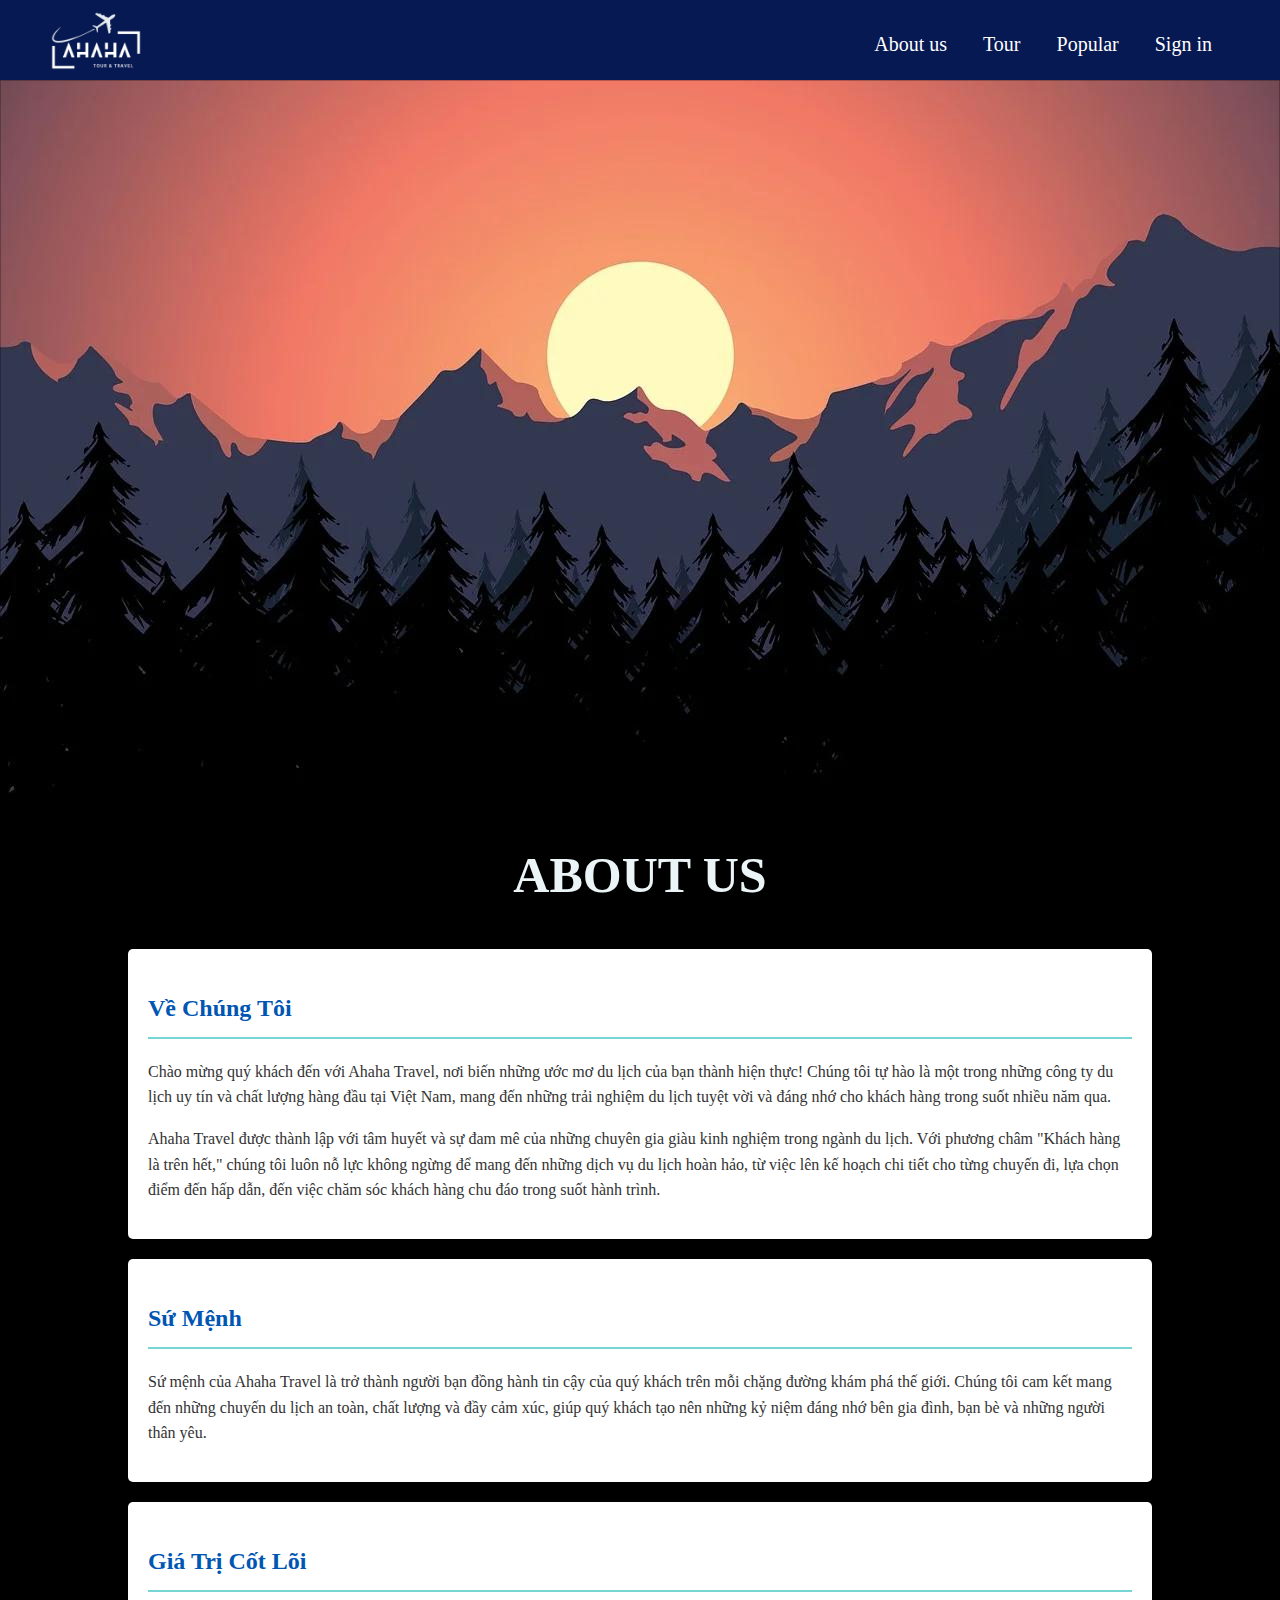
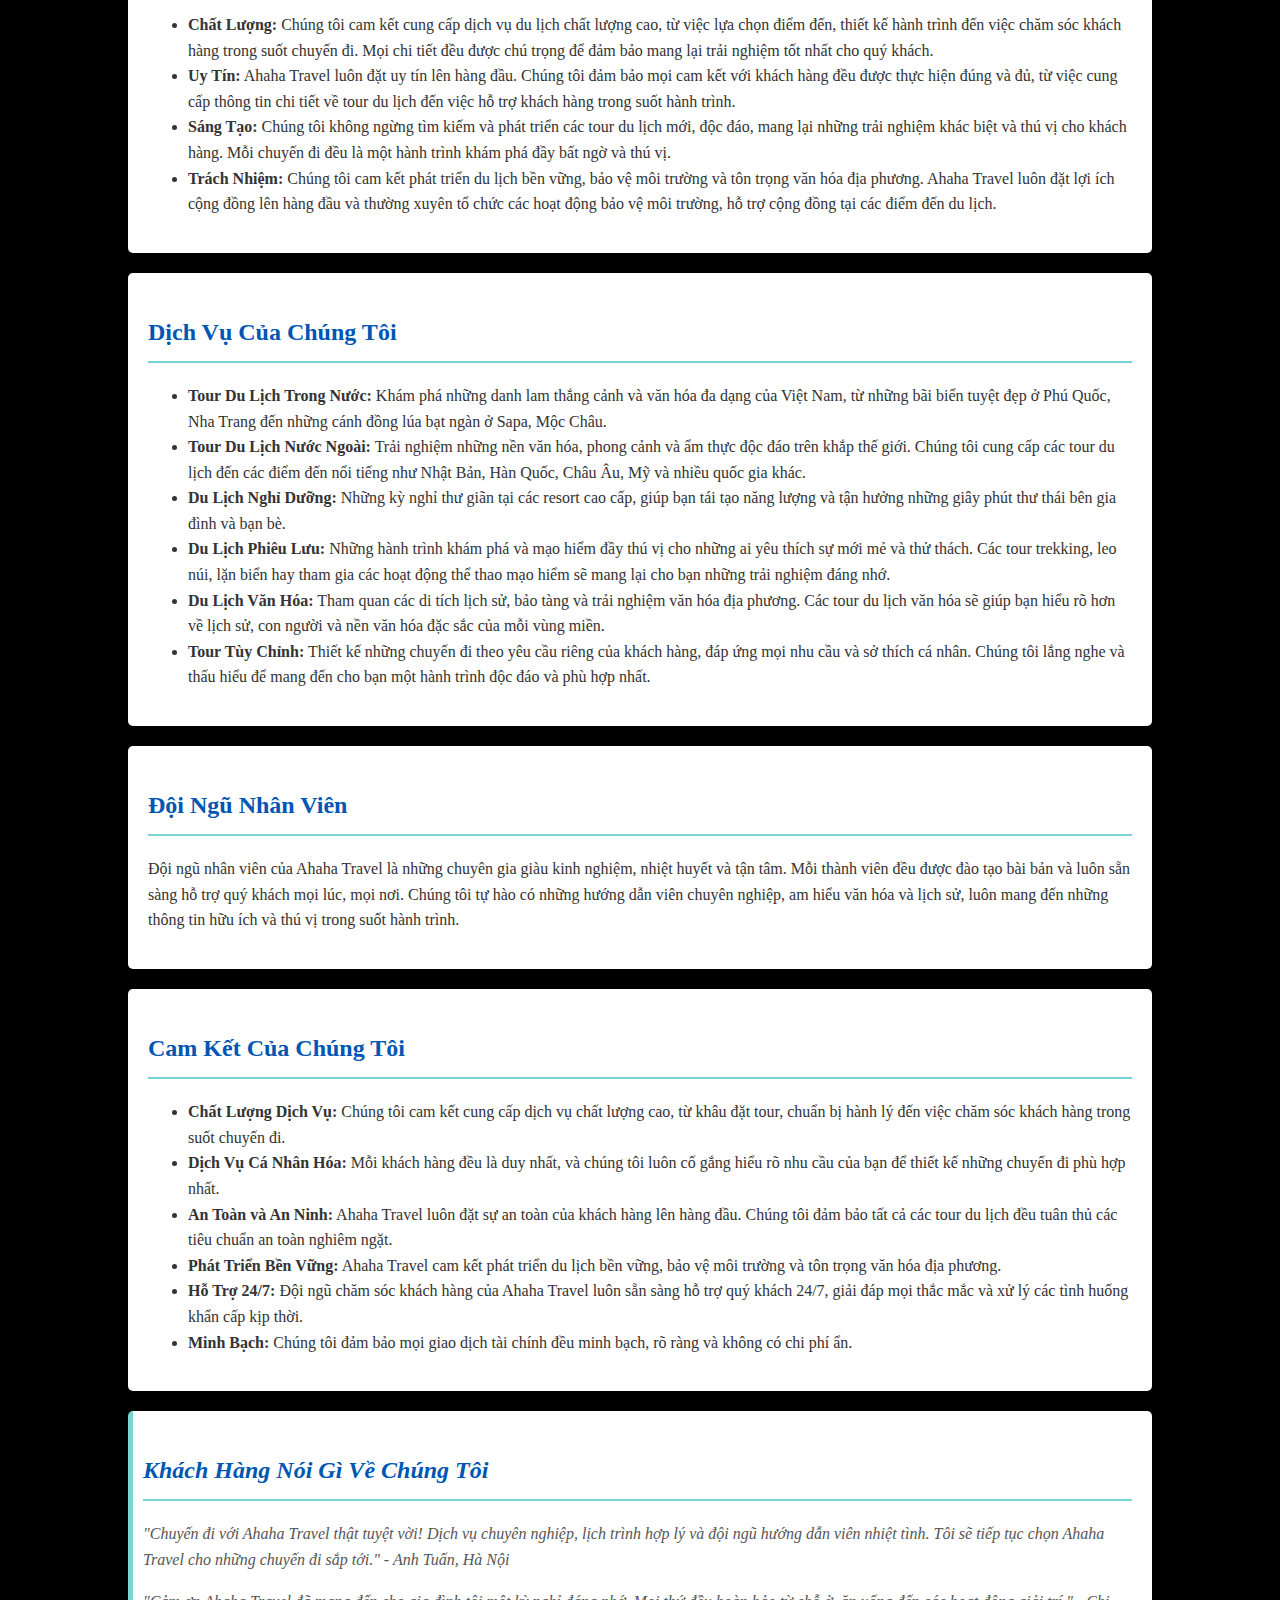
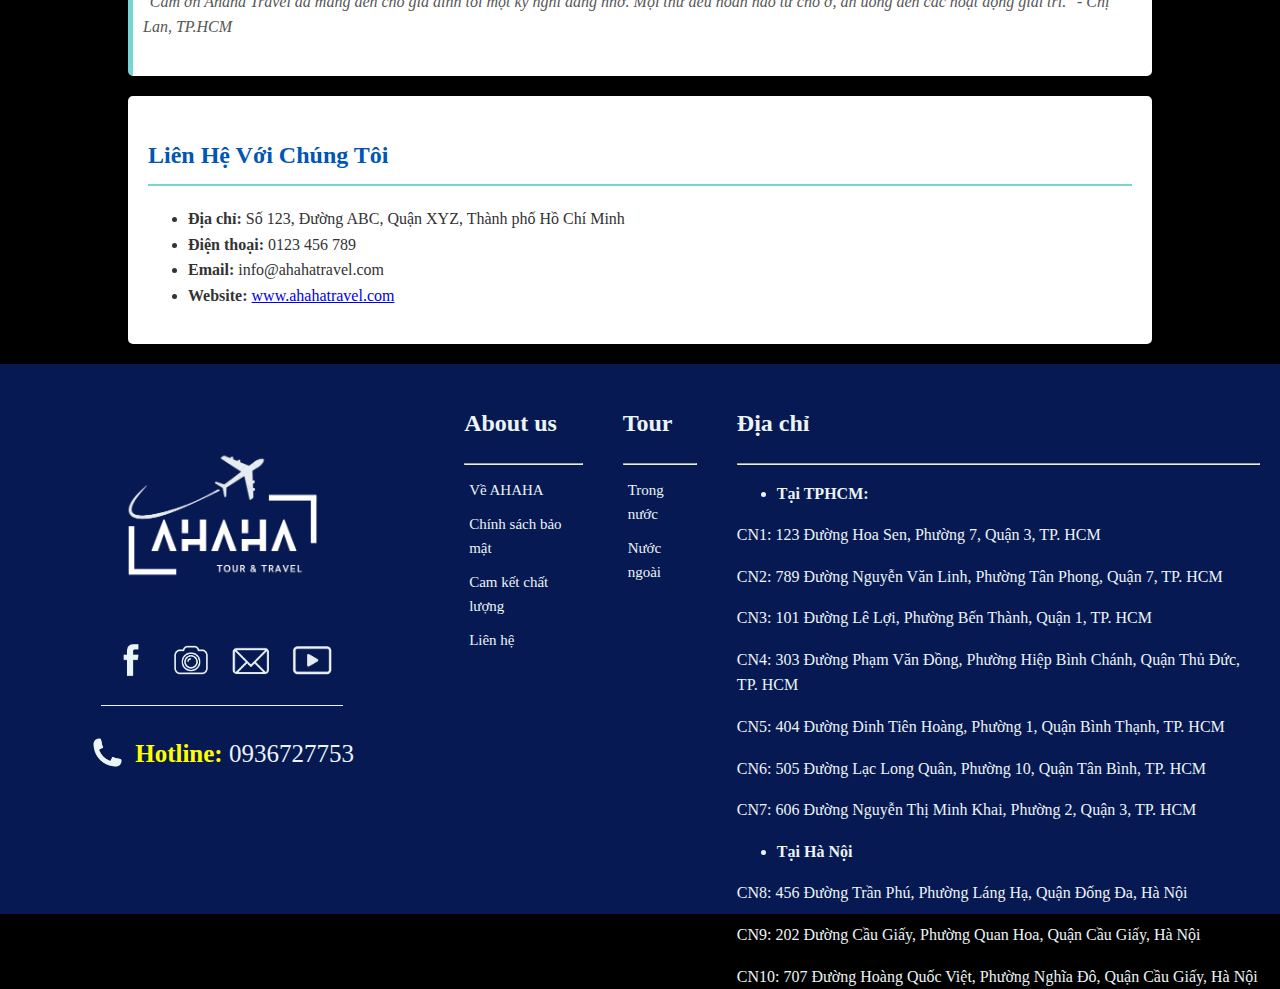
<file: About us.html>
<!DOCTYPE html>
<html lang="vi">
<head>
    <meta charset="UTF-8">
    <meta name="viewport" content="width=device-width, initial-scale=1.0">
    <title>Giới Thiệu Về Ahaha Travel</title>
    <link rel="stylesheet" href="./About us.css">
    <link rel="icon" type="image/x-icon" href="./Material/logo.png">
</head>
<body>

    <div id="header">
        <div class="header_box">
          <div class="logo">
            <img height="60px" src="./Material/logo.png" alt="error" onclick="chuyen_trang_home()">
          </div>
        </div>
        <div class="header_box">
          <a class="Nav_Items" ; style="font-size: 20px;" onclick="chuyen_trang_aboutus()">About us</a>
          <a class="Nav_Items" ; style="font-size: 20px;" onclick="chuyen_trang_tour()">Tour</a>
          <a class="Nav_Items" ; style="font-size: 20px;" onclick="chuyen_trang_popular()">Popular</a>
          <a class="Nav_Items" ; style="font-size: 20px;" onclick="chuyen_trang_signin()">Sign in</a>
        </div>
      </div>
  
  
      <script>
        function chuyen_trang_home(){
          window.location.assign("index.html")
        }
        function chuyen_trang_aboutus(){
          window.location.assign("About us.html")
        }
        function chuyen_trang_tour(){
          window.location.assign("Tour.html")
        }
        function chuyen_trang_popular(){
          window.location.assign("Popular.html")
        }
        function chuyen_trang_signin(){
          window.location.assign("Sign in.html")
        }
      </script>
       <div>
        <img src="./Material/forest-7922999_1280.png" style="width: 100%;">
       </div>

       <div class="noidungaboutus">
        <h1 style="text-align: center; font-size: 50px; color: #EBF4F6;">ABOUT US</h1>


       </div>

    <div class="container">
        <div class="content">
            <h2>Về Chúng Tôi</h2>
            <p>Chào mừng quý khách đến với Ahaha Travel, nơi biến những ước mơ du lịch của bạn thành hiện thực! Chúng tôi tự hào là một trong những công ty du lịch uy tín và chất lượng hàng đầu tại Việt Nam, mang đến những trải nghiệm du lịch tuyệt vời và đáng nhớ cho khách hàng trong suốt nhiều năm qua.</p>
            <p>Ahaha Travel được thành lập với tâm huyết và sự đam mê của những chuyên gia giàu kinh nghiệm trong ngành du lịch. Với phương châm "Khách hàng là trên hết," chúng tôi luôn nỗ lực không ngừng để mang đến những dịch vụ du lịch hoàn hảo, từ việc lên kế hoạch chi tiết cho từng chuyến đi, lựa chọn điểm đến hấp dẫn, đến việc chăm sóc khách hàng chu đáo trong suốt hành trình.</p>
        </div>

        <div class="content">
            <h2>Sứ Mệnh</h2>
            <p>Sứ mệnh của Ahaha Travel là trở thành người bạn đồng hành tin cậy của quý khách trên mỗi chặng đường khám phá thế giới. Chúng tôi cam kết mang đến những chuyến du lịch an toàn, chất lượng và đầy cảm xúc, giúp quý khách tạo nên những kỷ niệm đáng nhớ bên gia đình, bạn bè và những người thân yêu.</p>
        </div>

        <div class="content">
            <h2>Giá Trị Cốt Lõi</h2>
            <ul>
                <li><b>Chất Lượng:</b> Chúng tôi cam kết cung cấp dịch vụ du lịch chất lượng cao, từ việc lựa chọn điểm đến, thiết kế hành trình đến việc chăm sóc khách hàng trong suốt chuyến đi. Mọi chi tiết đều được chú trọng để đảm bảo mang lại trải nghiệm tốt nhất cho quý khách.</li>
                <li><b>Uy Tín:</b> Ahaha Travel luôn đặt uy tín lên hàng đầu. Chúng tôi đảm bảo mọi cam kết với khách hàng đều được thực hiện đúng và đủ, từ việc cung cấp thông tin chi tiết về tour du lịch đến việc hỗ trợ khách hàng trong suốt hành trình.</li>
                <li><b>Sáng Tạo:</b> Chúng tôi không ngừng tìm kiếm và phát triển các tour du lịch mới, độc đáo, mang lại những trải nghiệm khác biệt và thú vị cho khách hàng. Mỗi chuyến đi đều là một hành trình khám phá đầy bất ngờ và thú vị.</li>
                <li><b>Trách Nhiệm:</b> Chúng tôi cam kết phát triển du lịch bền vững, bảo vệ môi trường và tôn trọng văn hóa địa phương. Ahaha Travel luôn đặt lợi ích cộng đồng lên hàng đầu và thường xuyên tổ chức các hoạt động bảo vệ môi trường, hỗ trợ cộng đồng tại các điểm đến du lịch.</li>
            </ul>
        </div>

        <div class="content">
            <h2>Dịch Vụ Của Chúng Tôi</h2>
            <ul>
                <li><b>Tour Du Lịch Trong Nước:</b> Khám phá những danh lam thắng cảnh và văn hóa đa dạng của Việt Nam, từ những bãi biển tuyệt đẹp ở Phú Quốc, Nha Trang đến những cánh đồng lúa bạt ngàn ở Sapa, Mộc Châu.</li>
                <li><b>Tour Du Lịch Nước Ngoài:</b> Trải nghiệm những nền văn hóa, phong cảnh và ẩm thực độc đáo trên khắp thế giới. Chúng tôi cung cấp các tour du lịch đến các điểm đến nổi tiếng như Nhật Bản, Hàn Quốc, Châu Âu, Mỹ và nhiều quốc gia khác.</li>
                <li><b>Du Lịch Nghỉ Dưỡng:</b> Những kỳ nghỉ thư giãn tại các resort cao cấp, giúp bạn tái tạo năng lượng và tận hưởng những giây phút thư thái bên gia đình và bạn bè.</li>
                <li><b>Du Lịch Phiêu Lưu:</b> Những hành trình khám phá và mạo hiểm đầy thú vị cho những ai yêu thích sự mới mẻ và thử thách. Các tour trekking, leo núi, lặn biển hay tham gia các hoạt động thể thao mạo hiểm sẽ mang lại cho bạn những trải nghiệm đáng nhớ.</li>
                <li><b>Du Lịch Văn Hóa:</b> Tham quan các di tích lịch sử, bảo tàng và trải nghiệm văn hóa địa phương. Các tour du lịch văn hóa sẽ giúp bạn hiểu rõ hơn về lịch sử, con người và nền văn hóa đặc sắc của mỗi vùng miền.</li>
                <li><b>Tour Tùy Chỉnh:</b> Thiết kế những chuyến đi theo yêu cầu riêng của khách hàng, đáp ứng mọi nhu cầu và sở thích cá nhân. Chúng tôi lắng nghe và thấu hiểu để mang đến cho bạn một hành trình độc đáo và phù hợp nhất.</li>
            </ul>
        </div>

        <div class="content">
            <h2>Đội Ngũ Nhân Viên</h2>
            <p>Đội ngũ nhân viên của Ahaha Travel là những chuyên gia giàu kinh nghiệm, nhiệt huyết và tận tâm. Mỗi thành viên đều được đào tạo bài bản và luôn sẵn sàng hỗ trợ quý khách mọi lúc, mọi nơi. Chúng tôi tự hào có những hướng dẫn viên chuyên nghiệp, am hiểu văn hóa và lịch sử, luôn mang đến những thông tin hữu ích và thú vị trong suốt hành trình.</p>
        </div>

        <div class="content">
            <h2>Cam Kết Của Chúng Tôi</h2>
            <ul>
                <li><b>Chất Lượng Dịch Vụ:</b> Chúng tôi cam kết cung cấp dịch vụ chất lượng cao, từ khâu đặt tour, chuẩn bị hành lý đến việc chăm sóc khách hàng trong suốt chuyến đi.</li>
                <li><b>Dịch Vụ Cá Nhân Hóa:</b> Mỗi khách hàng đều là duy nhất, và chúng tôi luôn cố gắng hiểu rõ nhu cầu của bạn để thiết kế những chuyến đi phù hợp nhất.</li>
                <li><b>An Toàn và An Ninh:</b> Ahaha Travel luôn đặt sự an toàn của khách hàng lên hàng đầu. Chúng tôi đảm bảo tất cả các tour du lịch đều tuân thủ các tiêu chuẩn an toàn nghiêm ngặt.</li>
                <li><b>Phát Triển Bền Vững:</b> Ahaha Travel cam kết phát triển du lịch bền vững, bảo vệ môi trường và tôn trọng văn hóa địa phương.</li>
                <li><b>Hỗ Trợ 24/7:</b> Đội ngũ chăm sóc khách hàng của Ahaha Travel luôn sẵn sàng hỗ trợ quý khách 24/7, giải đáp mọi thắc mắc và xử lý các tình huống khẩn cấp kịp thời.</li>
                <li><b>Minh Bạch:</b> Chúng tôi đảm bảo mọi giao dịch tài chính đều minh bạch, rõ ràng và không có chi phí ẩn.</li>
            </ul>
        </div>

        <div class="content" style="  font-style: italic; color: #555; border-left: 5px solid #77d5d4; padding-left: 10px; margin: 20px 0;">
            <h2>Khách Hàng Nói Gì Về Chúng Tôi</h2>
            <p>"Chuyến đi với Ahaha Travel thật tuyệt vời! Dịch vụ chuyên nghiệp, lịch trình hợp lý và đội ngũ hướng dẫn viên nhiệt tình. Tôi sẽ tiếp tục chọn Ahaha Travel cho những chuyến đi sắp tới." - Anh Tuấn, Hà Nội</p>
            <p>"Cảm ơn Ahaha Travel đã mang đến cho gia đình tôi một kỳ nghỉ đáng nhớ. Mọi thứ đều hoàn hảo từ chỗ ở, ăn uống đến các hoạt động giải trí." - Chị Lan, TP.HCM</p>
        </div>

        <div class="content">
            <h2>Liên Hệ Với Chúng Tôi</h2>
            <ul class="contact-info">
                <li><b>Địa chỉ:</b> Số 123, Đường ABC, Quận XYZ, Thành phố Hồ Chí Minh</li>
                <li><b>Điện thoại:</b> 0123 456 789</li>
                <li><b>Email:</b> info@ahahatravel.com</li>
                <li><b>Website:</b> <a href="http://www.ahahatravel.com">www.ahahatravel.com</a></li>
            </ul>
        </div>
    </div>

    <div class="fouter">
      <div style="text-align: center;" class="fouter_informations">
        <a href="">
          <img style="margin-top: 60px;" src="./Material/logo.png" width="50%">
        </a>

        <div class="link">
          <div class="social_link">
            <a href="https://www.facebook.com/profile.php?id=100055246839982">
              <img style="width: 40px;" src="./Material/2.png">
            </a>
          </div>

          <hr class="vertical_line">

          <div class="social_link">
            <a href="https://www.instagram.com/phedorus_0w0/">
              <img style="width: 40px;" src="./Material/1.png">
            </a>
          </div>

          <hr class="vertical_line">

          <div class="social_link">
            <a href="https://mail.google.com/mail/">
              <img style="width: 40px;" src="./Material/3.png">
            </a>
          </div>

            <hr class="vertical_line">

          <div class="social_link">
            <a href="https://www.youtube.com/">
              <img style="width: 43px;" src="./Material/5.png">
            </a>
          </div>

        </div>
        <hr style="width: 60%; height: 1px; 
        background-color: #EBF4F6; 
        padding: none; border: none;">

        <div class="contact">
          <div>
            <img style="width: 35px;" src="./Material/4.png">
          </div>
          <div style="padding: 10px 60px 15px 10px; font-size: 25px;">
            <span style="color: yellow;"><b>Hotline: </b> </span>
            <span>0936727753</span>
          </div>
        </div>

      </div>

      <div style="display: flex;">
        <div class="fouter_informations">
            <h2>About us</h2>
            <hr>
  
            <a onclick="chuyen_trang_aboutus()">
              Về AHAHA
            </a>
            <a onclick="chuyen_trang_popular()">
              Chính sách bảo mật
            </a>
            <a onclick="chuyen_trang_popular()">
              Cam kết chất lượng
            </a>
            <a onclick="chuyen_trang_popular()">
              Liên hệ
            </a>
        </div>
        <div class="fouter_informations">
            <h2>Tour</h2>
            <hr>
            <a onclick="chuyen_trang_tour()">
              Trong nước
            </a>
            <a onclick="chuyen_trang_tour()">
              Nước ngoài
            </a>
        </div>
        <div class="fouter_informations">
            <h2>Địa chỉ</h2>
            <hr>
            <ul>
              <li>
                <b>Tại TPHCM:</b>
              </li>
            </ul>
            <p>CN1: 123 Đường Hoa Sen, Phường 7, Quận 3, TP. HCM</p>
            <p>CN2: 789 Đường Nguyễn Văn Linh, Phường Tân Phong, Quận 7, TP. HCM</p>
            <p>CN3: 101 Đường Lê Lợi, Phường Bến Thành, Quận 1, TP. HCM</p>
            <p>CN4: 303 Đường Phạm Văn Đồng, Phường Hiệp Bình Chánh, Quận Thủ Đức, TP. HCM</p>
            <p>CN5: 404 Đường Đinh Tiên Hoàng, Phường 1, Quận Bình Thạnh, TP. HCM</p>
            <p>CN6: 505 Đường Lạc Long Quân, Phường 10, Quận Tân Bình, TP. HCM</p>
            <p>CN7: 606 Đường Nguyễn Thị Minh Khai, Phường 2, Quận 3, TP. HCM</p>
            <ul>
              <li>
                <b>Tại Hà Nội</b>
              </li>
            </ul>
            <p>CN8: 456 Đường Trần Phú, Phường Láng Hạ, Quận Đống Đa, Hà Nội</p>
            <p>CN9: 202 Đường Cầu Giấy, Phường Quan Hoa, Quận Cầu Giấy, Hà Nội</p>
            <p>CN10: 707 Đường Hoàng Quốc Việt, Phường Nghĩa Đô, Quận Cầu Giấy, Hà Nội</p>
        </div>
      </div>
     
    
  </div>

</body>
</html>
</file>
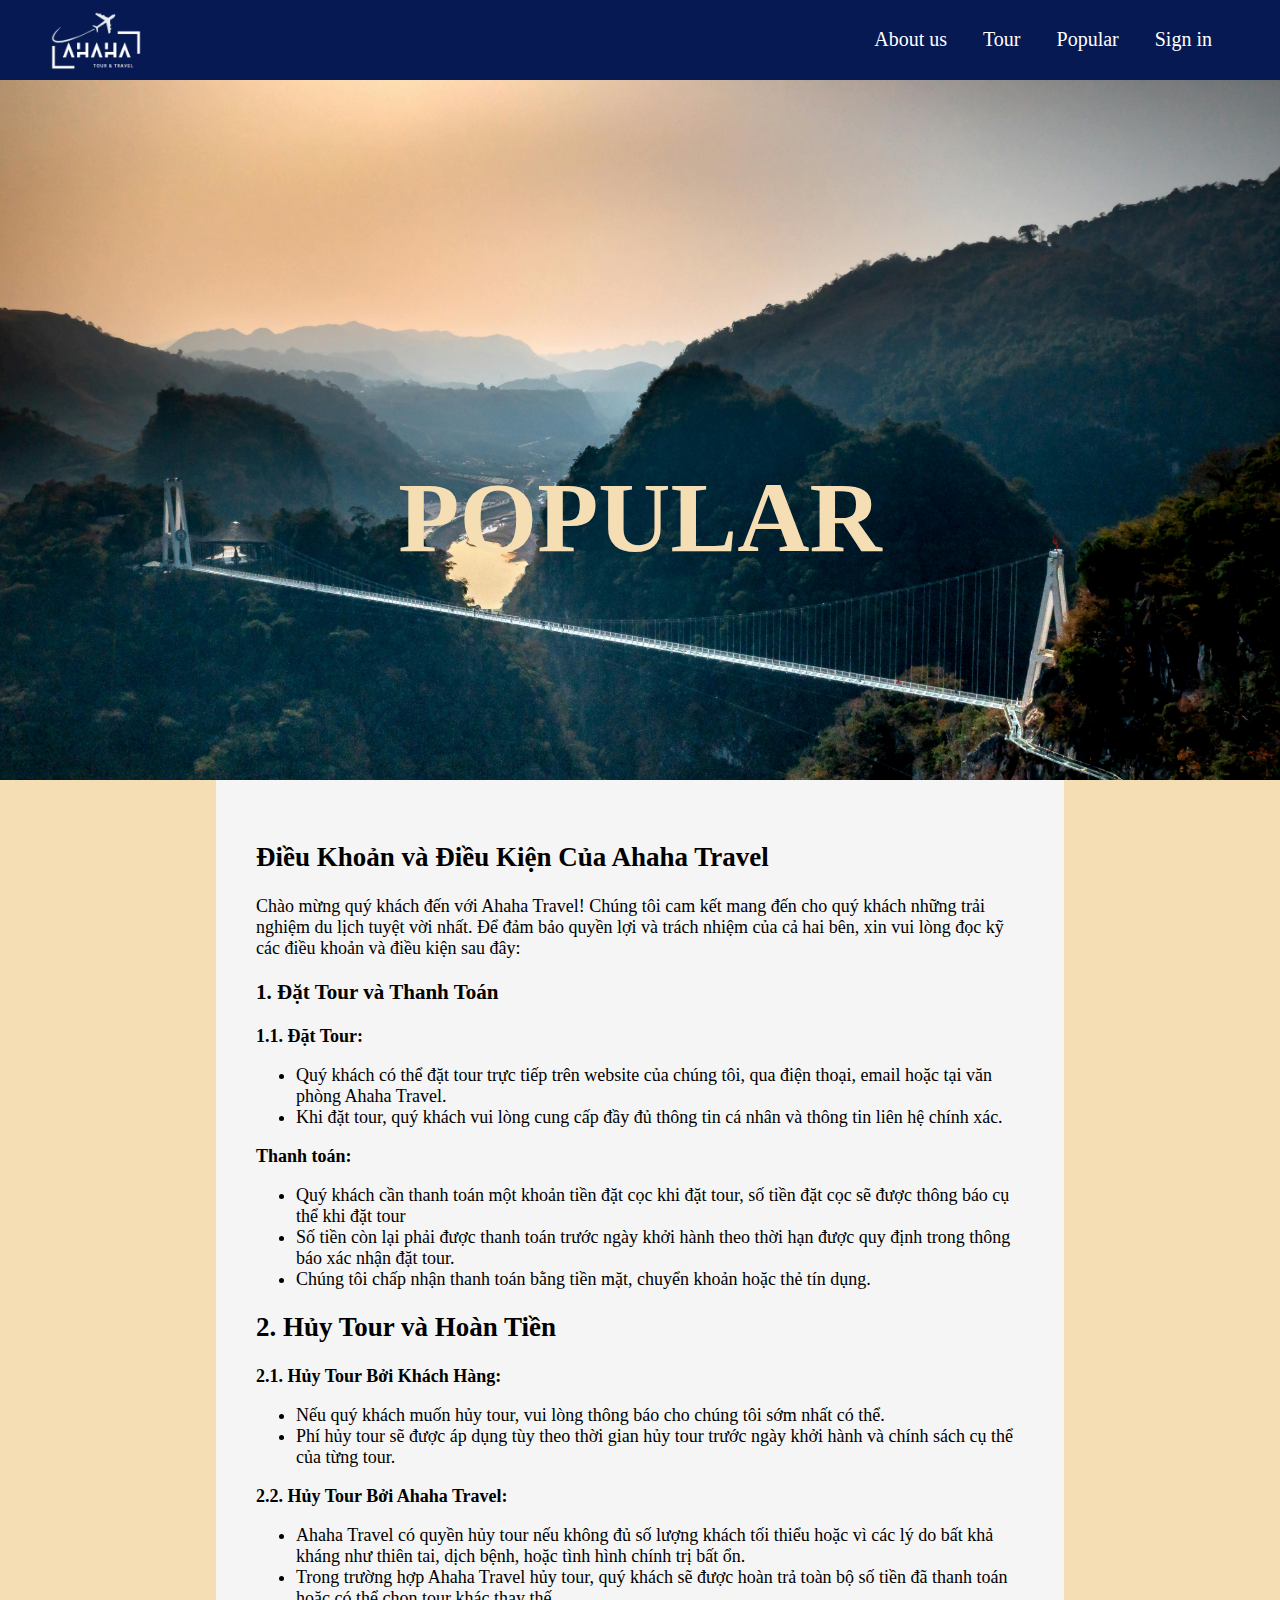
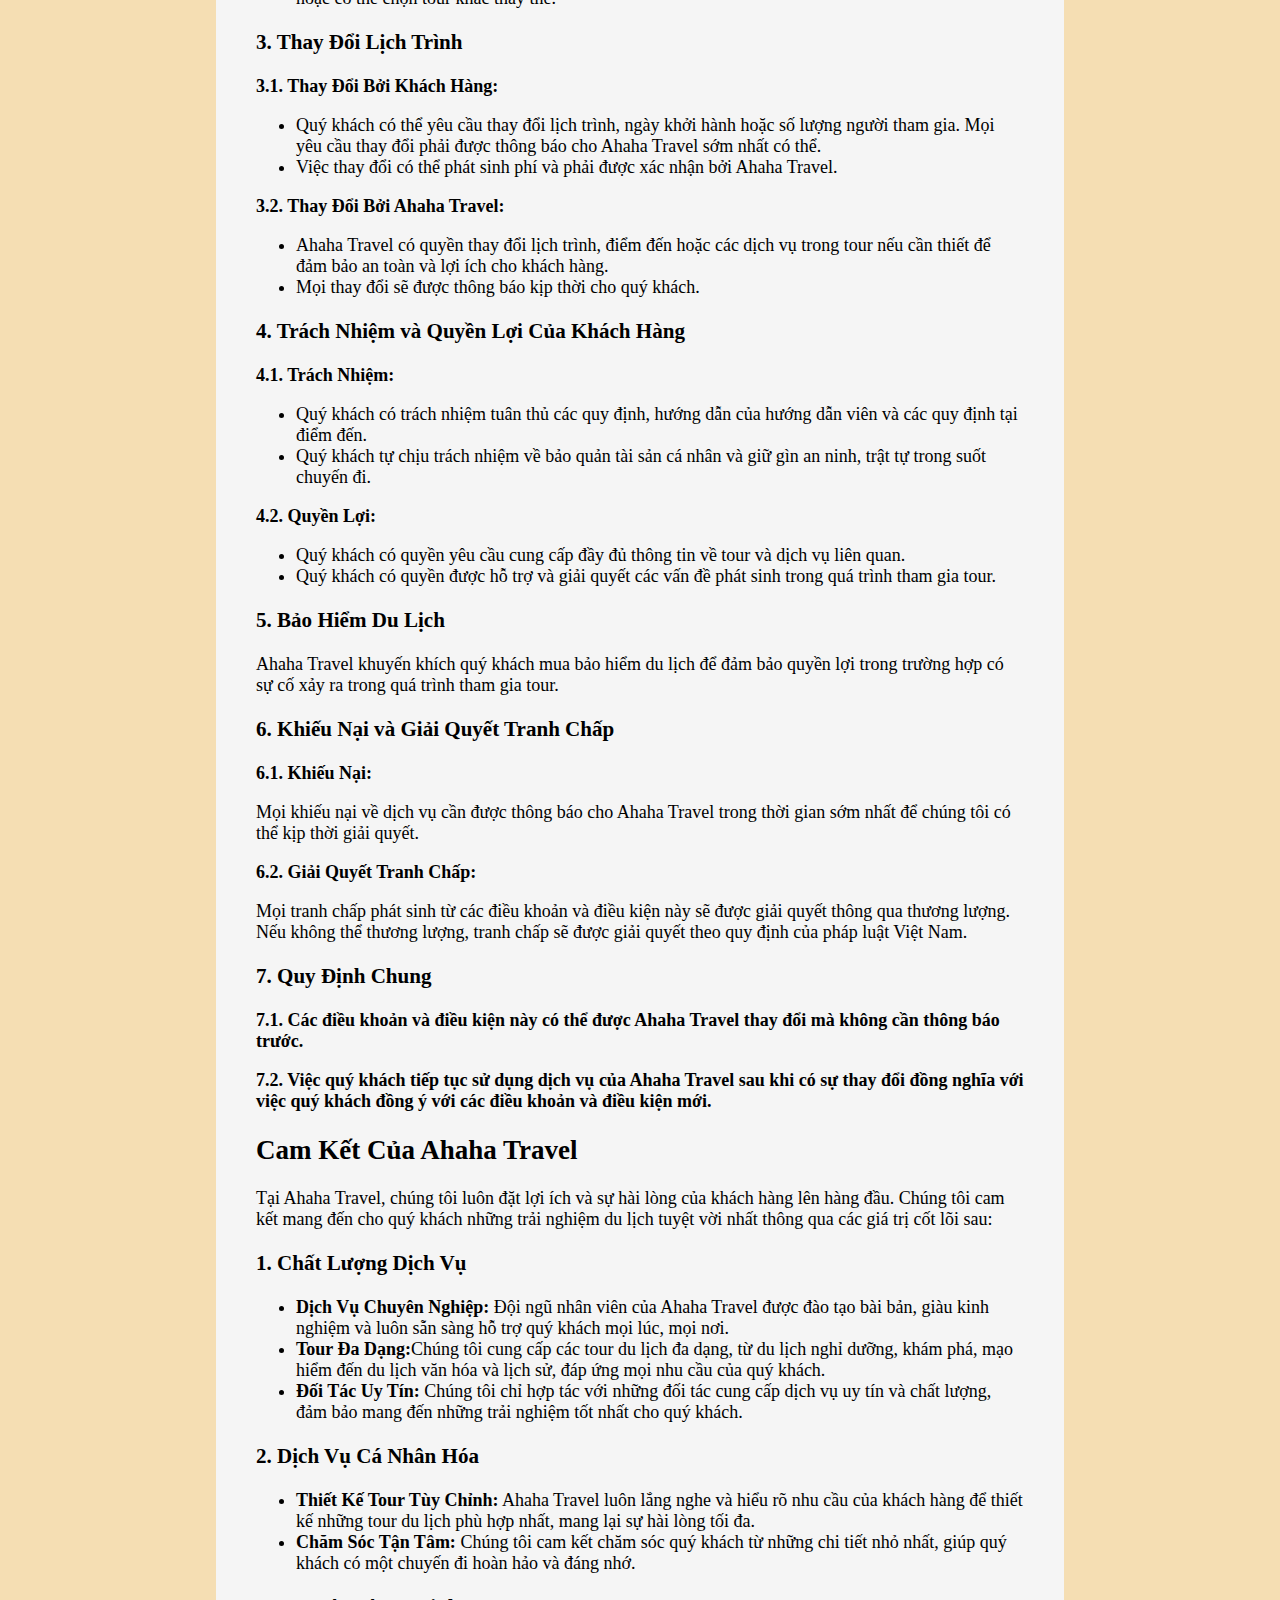
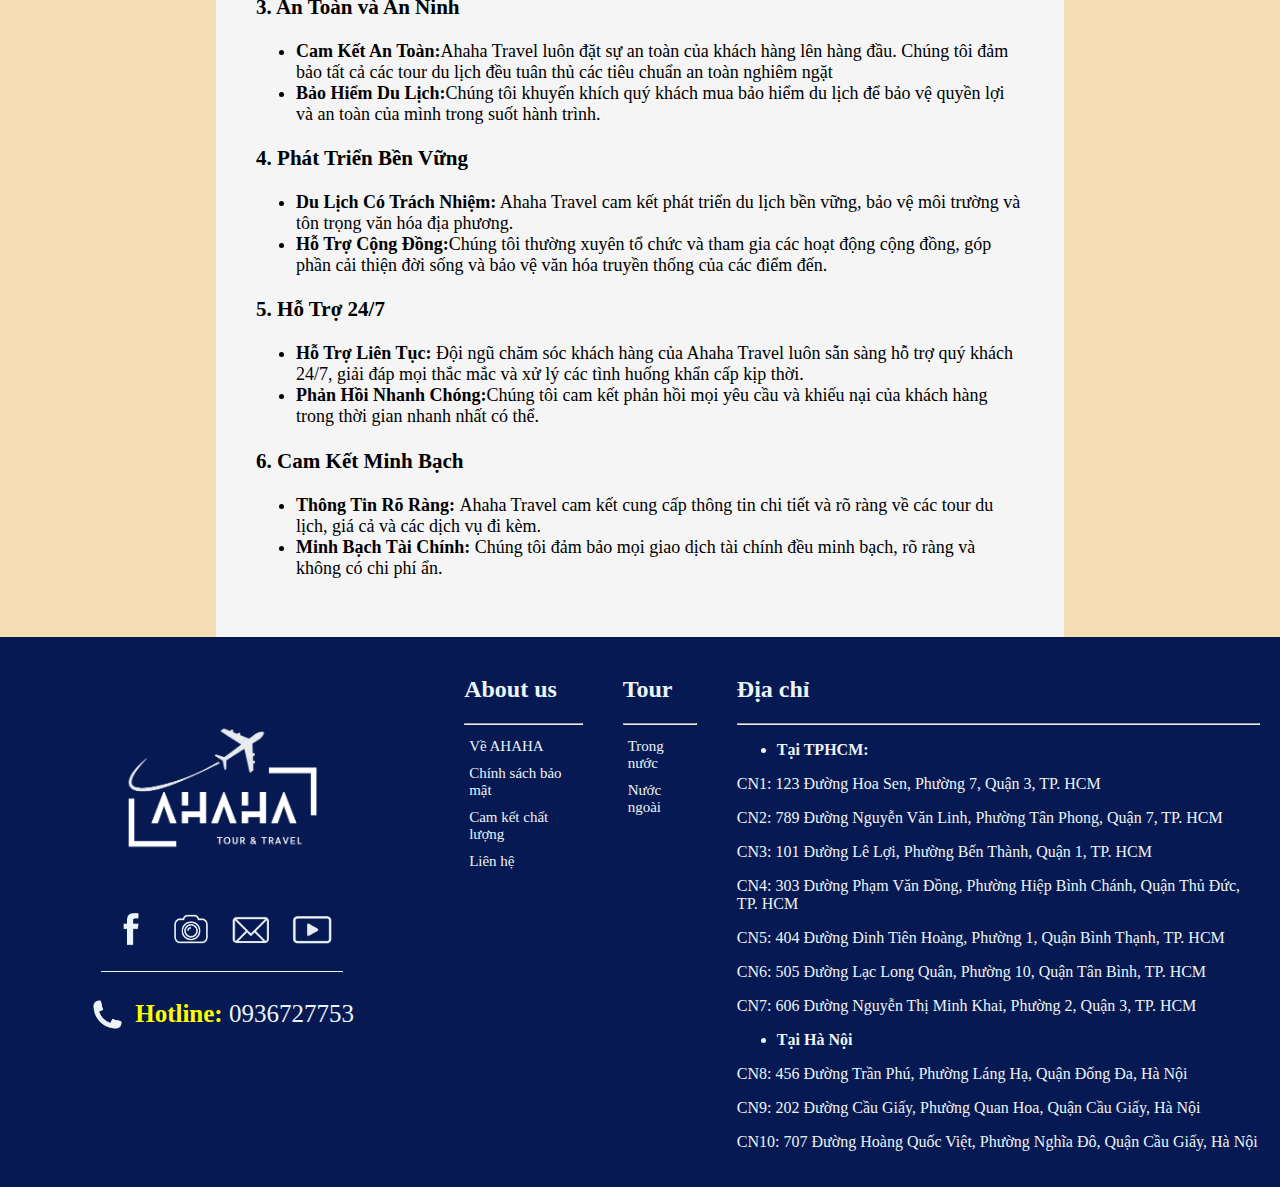
<file: Popular.html>
<!DOCTYPE html>
<html lang="en">
<head>
    <meta charset="UTF-8">
    <meta name="viewport" content="width=device-width, initial-scale=1.0">
    <title>Popular</title>
    <link rel="stylesheet" href="Popular.css">
    <link rel="icon" type="image/x-icon" href="./Material/logo.png">
</head>
<body>


    <div id="header">
        <div class="header_box">
          <div class="logo">
            <img height="60px" src="./Material/logo.png" alt="error" onclick="chuyen_trang_home()">
          </div>
        </div>
        <div class="header_box">
          <a class="Nav_Items" ; style="font-size: 20px;" onclick="chuyen_trang_aboutus()">About us</a>
          <a class="Nav_Items" ; style="font-size: 20px;" onclick="chuyen_trang_tour()">Tour</a>
          <a class="Nav_Items" ; style="font-size: 20px;" onclick="chuyen_trang_popular()">Popular</a>
          <a class="Nav_Items" ; style="font-size: 20px;" onclick="chuyen_trang_signin()">Sign in</a>
        </div>
      </div>
  
  
      <script>
        function chuyen_trang_home(){
          window.location.assign("index.html")
        }
        function chuyen_trang_aboutus(){
          window.location.assign("About us.html")
        }
        function chuyen_trang_tour(){
          window.location.assign("Tour.html")
        }
        function chuyen_trang_popular(){
          window.location.assign("Popular.html")
        }
        function chuyen_trang_signin(){
          window.location.assign("Sign in.html")
        }
      </script>




<!-- information -->
 <div style="background-image: url(./Material/biatour.jpg); width: 100%; height: 700px; background-size: 100%;">
  <h1 style="color: wheat; margin: auto; text-align: center; padding-top: 380px; font-size: 100px;">POPULAR</h1>
 </div>

 <div class="khung">
  <h2>Điều Khoản và Điều Kiện Của Ahaha Travel</h2>
  <p>Chào mừng quý khách đến với Ahaha Travel! Chúng tôi
     cam kết mang đến cho quý khách những trải nghiệm du 
     lịch tuyệt vời nhất. Để đảm bảo quyền lợi và trách nhiệm 
     của cả hai bên, 
    xin vui lòng đọc kỹ các điều khoản và điều kiện sau đây:</p>
  <h3>1. Đặt Tour và Thanh Toán</h3>
  <p><b>1.1. Đặt Tour:</b></p>
  <ul>
    <li>Quý khách có thể đặt tour trực tiếp trên website của chúng tôi, qua điện thoại, email hoặc tại văn phòng Ahaha Travel.</li>
    <li>Khi đặt tour, quý khách vui lòng cung cấp đầy đủ thông tin cá nhân và thông tin liên hệ chính xác.</li>
  </ul>
  <p><b>Thanh toán:</b></p>
  <ul>
    <li>Quý khách cần thanh toán một khoản tiền đặt cọc khi đặt tour, số tiền đặt cọc sẽ được thông báo cụ thể khi đặt tour</li>
    <li>Số tiền còn lại phải được thanh toán trước ngày khởi hành theo thời hạn được quy định trong thông báo xác nhận đặt tour.</li>
    <li>Chúng tôi chấp nhận thanh toán bằng tiền mặt, chuyển khoản hoặc thẻ tín dụng.</li>
  </ul>
  <h2>2. Hủy Tour và Hoàn Tiền</h2>
  <p><b>2.1. Hủy Tour Bởi Khách Hàng:</b></p>
  <ul>
    <li>Nếu quý khách muốn hủy tour, vui lòng thông báo cho chúng tôi sớm nhất có thể.</li>
    <li>Phí hủy tour sẽ được áp dụng tùy theo thời gian hủy tour trước ngày khởi hành và chính sách cụ thể của từng tour.</li>
  </ul>
  <p><b>2.2. Hủy Tour Bởi Ahaha Travel:</b></p>
  <ul>
    <li>Ahaha Travel có quyền hủy tour nếu không đủ số lượng khách tối thiểu hoặc vì các lý do bất khả kháng như thiên tai, dịch bệnh, hoặc tình hình chính trị bất ổn.</li>
    <li>Trong trường hợp Ahaha Travel hủy tour, quý khách sẽ được hoàn trả toàn bộ số tiền đã thanh toán hoặc có thể chọn tour khác thay thế.</li>
  </ul>
  <h3>3. Thay Đổi Lịch Trình</h3>
  <p><b>3.1. Thay Đổi Bởi Khách Hàng:</b></p>
  <ul>
    <li>Quý khách có thể yêu cầu thay đổi lịch trình, ngày khởi hành hoặc số lượng người tham gia. Mọi yêu cầu thay đổi phải được thông báo cho Ahaha Travel sớm nhất có thể.</li>
    <li>Việc thay đổi có thể phát sinh phí và phải được xác nhận bởi Ahaha Travel.</li>
  </ul>
  <p><b>3.2. Thay Đổi Bởi Ahaha Travel:</b></p>
  <ul>
    <li>Ahaha Travel có quyền thay đổi lịch trình, điểm đến hoặc các dịch vụ trong tour nếu cần thiết để đảm bảo an toàn và lợi ích cho khách hàng.</li>
    <li>Mọi thay đổi sẽ được thông báo kịp thời cho quý khách.</li>
  </ul>
  <h3>4. Trách Nhiệm và Quyền Lợi Của Khách Hàng</h3>
  <p><b>4.1. Trách Nhiệm:</b></p>
  <ul>
    <li>Quý khách có trách nhiệm tuân thủ các quy định, hướng dẫn của hướng dẫn viên và các quy định tại điểm đến.</li>
    <li>Quý khách tự chịu trách nhiệm về bảo quản tài sản cá nhân và giữ gìn an ninh, trật tự trong suốt chuyến đi.</li>
  </ul>
  <p><b>4.2. Quyền Lợi:</b></p>
  <ul>
    <li>Quý khách có quyền yêu cầu cung cấp đầy đủ thông tin về tour và dịch vụ liên quan.</li>
    <li>Quý khách có quyền được hỗ trợ và giải quyết các vấn đề phát sinh trong quá trình tham gia tour.</li>
  </ul>
  <h3>5. Bảo Hiểm Du Lịch</h3>
  <p> Ahaha Travel khuyến khích quý khách mua bảo hiểm du lịch để đảm bảo quyền lợi trong trường hợp có sự cố xảy ra trong quá trình tham gia tour.</p>
  <h3>6. Khiếu Nại và Giải Quyết Tranh Chấp</h3>
  <p><b>6.1. Khiếu Nại:</b></p>
  <p>Mọi khiếu nại về dịch vụ cần được thông báo cho Ahaha Travel trong thời gian sớm nhất để chúng tôi có thể kịp thời giải quyết.</p>
  <p><b>6.2. Giải Quyết Tranh Chấp:</b></p>
  <p>Mọi tranh chấp phát sinh từ các điều khoản và điều kiện này sẽ được giải quyết thông qua thương lượng. Nếu không thể thương lượng, tranh chấp sẽ được giải quyết theo quy định của pháp luật Việt Nam.</p>
  <h3>7. Quy Định Chung</h3>
  <p><b>7.1. Các điều khoản và điều kiện này có thể được Ahaha Travel thay đổi mà không cần thông báo trước.</b></p>
  <p><b>7.2. Việc quý khách tiếp tục sử dụng dịch vụ của Ahaha Travel sau khi có sự thay đổi đồng nghĩa với việc quý khách đồng ý với các điều khoản và điều kiện mới.</b></p>
  <h2>Cam Kết Của Ahaha Travel</h2>
  <p>Tại Ahaha Travel, chúng tôi luôn đặt lợi ích và sự hài lòng của khách hàng lên hàng đầu. Chúng tôi cam kết mang đến cho quý khách những trải nghiệm du lịch tuyệt vời nhất thông qua các giá trị cốt lõi sau:</p>
  <h3>1. Chất Lượng Dịch Vụ</h3>
  <ul>
    <li><b>Dịch Vụ Chuyên Nghiệp:</b> Đội ngũ nhân viên của Ahaha Travel được đào tạo bài bản, giàu kinh nghiệm và luôn sẵn sàng hỗ trợ quý khách mọi lúc, mọi nơi.</li>
    <li><b>Tour Đa Dạng:</b>Chúng tôi cung cấp các tour du lịch đa dạng, từ du lịch nghỉ dưỡng, khám phá, mạo hiểm đến du lịch văn hóa và lịch sử, đáp ứng mọi nhu cầu của quý khách.</li>
    <li><b>Đối Tác Uy Tín: </b>Chúng tôi chỉ hợp tác với những đối tác cung cấp dịch vụ uy tín và chất lượng, đảm bảo mang đến những trải nghiệm tốt nhất cho quý khách.</li>
  </ul>
  <h3>2. Dịch Vụ Cá Nhân Hóa</h3>
  <ul>
    <li><b>Thiết Kế Tour Tùy Chỉnh:</b> Ahaha Travel luôn lắng nghe và hiểu rõ nhu cầu của khách hàng để thiết kế những tour du lịch phù hợp nhất, mang lại sự hài lòng tối đa.</li>
    <li><b>Chăm Sóc Tận Tâm: </b>Chúng tôi cam kết chăm sóc quý khách từ những chi tiết nhỏ nhất, giúp quý khách có một chuyến đi hoàn hảo và đáng nhớ.</li>
  </ul>
  <h3>3. An Toàn và An Ninh</h3>
  <ul>
    <li><b>Cam Kết An Toàn:</b>Ahaha Travel luôn đặt sự an toàn của khách hàng lên hàng đầu. Chúng tôi đảm bảo tất cả các tour du lịch đều tuân thủ các tiêu chuẩn an toàn nghiêm ngặt</li>
    <li><b>Bảo Hiểm Du Lịch:</b>Chúng tôi khuyến khích quý khách mua bảo hiểm du lịch để bảo vệ quyền lợi và an toàn của mình trong suốt hành trình.</li>
  </ul>
  <h3>4. Phát Triển Bền Vững</h3>
  <ul>
    <li><b>Du Lịch Có Trách Nhiệm:</b> Ahaha Travel cam kết phát triển du lịch bền vững, bảo vệ môi trường và tôn trọng văn hóa địa phương.</li>
    <li><b>Hỗ Trợ Cộng Đồng:</b>Chúng tôi thường xuyên tổ chức và tham gia các hoạt động cộng đồng, góp phần cải thiện đời sống và bảo vệ văn hóa truyền thống của các điểm đến.</li>
  </ul>
  <h3>5. Hỗ Trợ 24/7</h3>
  <ul>
    <li><b>Hỗ Trợ Liên Tục:</b> Đội ngũ chăm sóc khách hàng của Ahaha Travel luôn sẵn sàng hỗ trợ quý khách 24/7, giải đáp mọi thắc mắc và xử lý các tình huống khẩn cấp kịp thời.</li>
    <li><b>Phản Hồi Nhanh Chóng:</b>Chúng tôi cam kết phản hồi mọi yêu cầu và khiếu nại của khách hàng trong thời gian nhanh nhất có thể.</li>
  </ul>
  <h3>6. Cam Kết Minh Bạch</h3>
  <ul>
    <li><b>Thông Tin Rõ Ràng: </b> Ahaha Travel cam kết cung cấp thông tin chi tiết và rõ ràng về các tour du lịch, giá cả và các dịch vụ đi kèm.</li>
    <li><b>Minh Bạch Tài Chính:</b> Chúng tôi đảm bảo mọi giao dịch tài chính đều minh bạch, rõ ràng và không có chi phí ẩn.</li>
  </ul>
 </div>





<!-- fouter -->
<div class="fouter">
    <div style="text-align: center;" class="fouter_informations">
      <a href="">
        <img style="margin-top: 60px;" src="./Material/logo.png" width="50%">
      </a>

      <div class="link">
        <div class="social_link">
          <a href="https://www.facebook.com/profile.php?id=100055246839982">
            <img style="width: 40px;" src="./Material/2.png">
          </a>
        </div>

        <hr class="vertical_line">

        <div class="social_link">
          <a href="https://www.instagram.com/phedorus_0w0/">
            <img style="width: 40px;" src="./Material/1.png">
          </a>
        </div>

        <hr class="vertical_line">

        <div class="social_link">
          <a href="https://mail.google.com/mail/">
            <img style="width: 40px;" src="./Material/3.png">
          </a>
        </div>

          <hr class="vertical_line">

        <div class="social_link">
          <a href="https://www.youtube.com/">
            <img style="width: 43px;" src="./Material/5.png">
          </a>
        </div>

      </div>
      <hr style="width: 60%; height: 1px; 
      background-color: #EBF4F6; 
      padding: none; border: none;">

      <div class="contact">
        <div>
          <img style="width: 35px;" src="./Material/4.png">
        </div>
        <div style="padding: 10px 60px 15px 10px; font-size: 25px;">
          <span style="color: yellow;"><b>Hotline: </b> </span>
          <span>0936727753</span>
        </div>
      </div>

    </div>

    <div style="display: flex;">
      <div class="fouter_informations">
          <h2>About us</h2>
          <hr>

          <a onclick="chuyen_trang_aboutus()">
            Về AHAHA
          </a>
          <a onclick="chuyen_trang_popular()">
            Chính sách bảo mật
          </a>
          <a onclick="chuyen_trang_popular()">
            Cam kết chất lượng
          </a>
          <a onclick="chuyen_trang_popular()">
            Liên hệ
          </a>
      </div>
      <div class="fouter_informations">
          <h2>Tour</h2>
          <hr>
          <a onclick="chuyen_trang_tour()">
            Trong nước
          </a>
          <a onclick="chuyen_trang_tour()">
            Nước ngoài
          </a>
      </div>
      <div class="fouter_informations">
          <h2>Địa chỉ</h2>
          <hr>
          <ul>
            <li>
              <b>Tại TPHCM:</b>
            </li>
          </ul>
          <p>CN1: 123 Đường Hoa Sen, Phường 7, Quận 3, TP. HCM</p>
          <p>CN2: 789 Đường Nguyễn Văn Linh, Phường Tân Phong, Quận 7, TP. HCM</p>
          <p>CN3: 101 Đường Lê Lợi, Phường Bến Thành, Quận 1, TP. HCM</p>
          <p>CN4: 303 Đường Phạm Văn Đồng, Phường Hiệp Bình Chánh, Quận Thủ Đức, TP. HCM</p>
          <p>CN5: 404 Đường Đinh Tiên Hoàng, Phường 1, Quận Bình Thạnh, TP. HCM</p>
          <p>CN6: 505 Đường Lạc Long Quân, Phường 10, Quận Tân Bình, TP. HCM</p>
          <p>CN7: 606 Đường Nguyễn Thị Minh Khai, Phường 2, Quận 3, TP. HCM</p>
          <ul>
            <li>
              <b>Tại Hà Nội</b>
            </li>
          </ul>
          <p>CN8: 456 Đường Trần Phú, Phường Láng Hạ, Quận Đống Đa, Hà Nội</p>
          <p>CN9: 202 Đường Cầu Giấy, Phường Quan Hoa, Quận Cầu Giấy, Hà Nội</p>
          <p>CN10: 707 Đường Hoàng Quốc Việt, Phường Nghĩa Đô, Quận Cầu Giấy, Hà Nội</p>
      </div>
    </div>
   
  
</div>


</body>
</html>
</file>
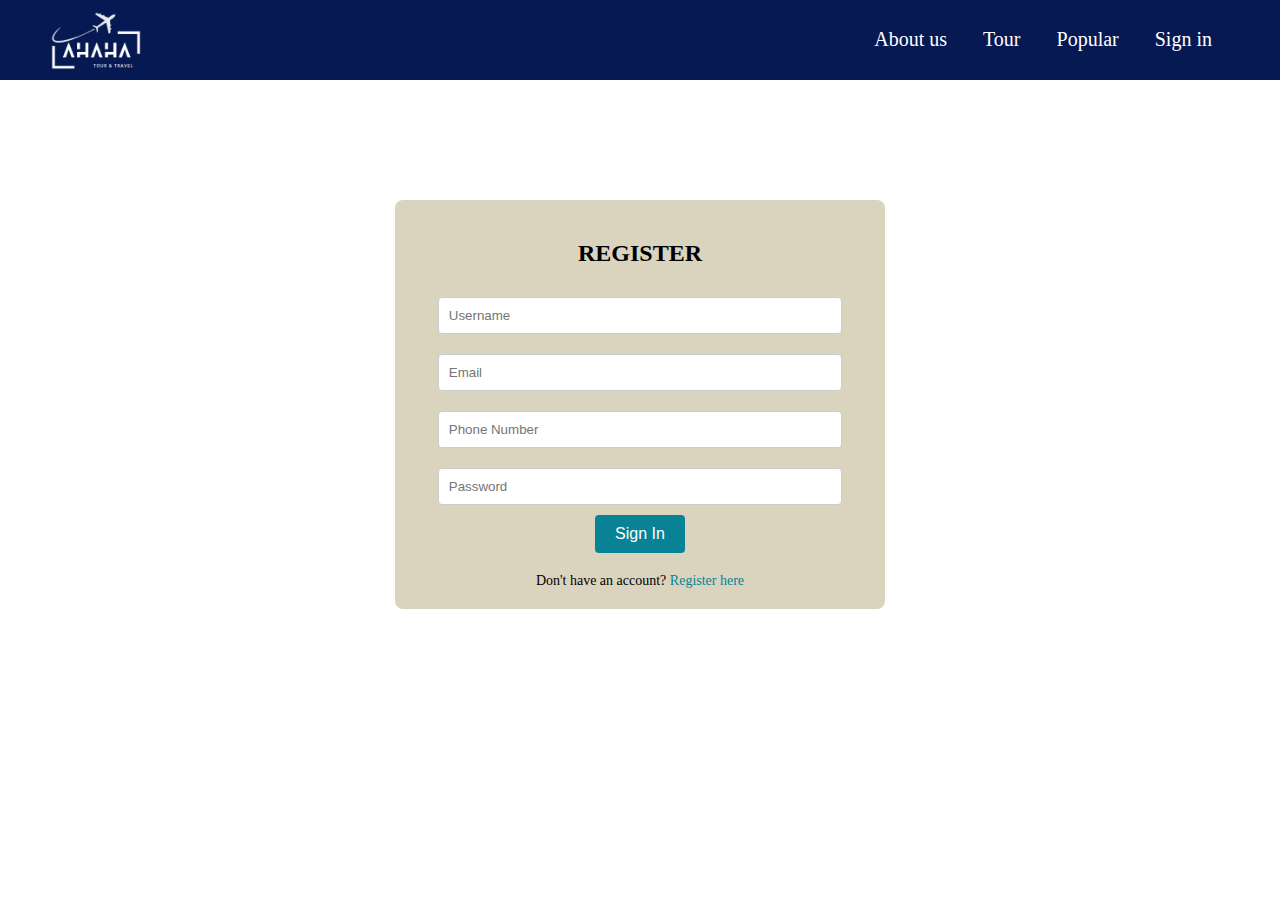
<file: Register.html>
<!DOCTYPE html>
<html lang="en">
<head>
    <meta charset="UTF-8">
    <meta name="viewport" content="width=device-width, initial-scale=1.0">
    <title>Register</title>
    <link rel="stylesheet" href="./Sign in.css">
    <link rel="icon" type="image/x-icon" href="./Material/logo.png">
</head>
<body>

    <!-- header -->

    <div id="header">
      <div class="header_box">
        <div class="logo">
          <img height="60px" src="./Material/logo.png" alt="error" onclick="chuyen_trang_home()">
        </div>
      </div>
      <div class="header_box">
        <a class="Nav_Items" ; style="font-size: 20px;" onclick="chuyen_trang_aboutus()">About us</a>
        <a class="Nav_Items" ; style="font-size: 20px;" onclick="chuyen_trang_tour()">Tour</a>
        <a class="Nav_Items" ; style="font-size: 20px;" onclick="chuyen_trang_popular()">Popular</a>
        <a class="Nav_Items" ; style="font-size: 20px;" onclick="chuyen_trang_signin()">Sign in</a>
      </div>
    </div>


    <script>
      function chuyen_trang_home(){
        window.location.assign("index.html")
      }
      function chuyen_trang_aboutus(){
        window.location.assign("About us.html")
      }
      function chuyen_trang_tour(){
        window.location.assign("Tour.html")
      }
      function chuyen_trang_popular(){
        window.location.assign("Popular.html")
      }
      function chuyen_trang_signin(){
        window.location.assign("Sign in.html")
      }
    </script>
    <!-- Sign in place -->

    <div>
        <div class="container" style="margin-top: 120px;">
          <h2>REGISTER</h2>
          <form>
              <input type="text" placeholder="Username" required>
              <input type="email" placeholder="Email" required>
              <input type="number" placeholder="Phone Number">
              <input type="password" placeholder="Password" required>
              <button type="submit">Sign In</button>
          </form>
          <div class="register">
              Don't have an account? <a href="#">Register here</a>
          </div>
        </div>
    </div>

        <!-- fouter -->

</body>
</html>
</file>
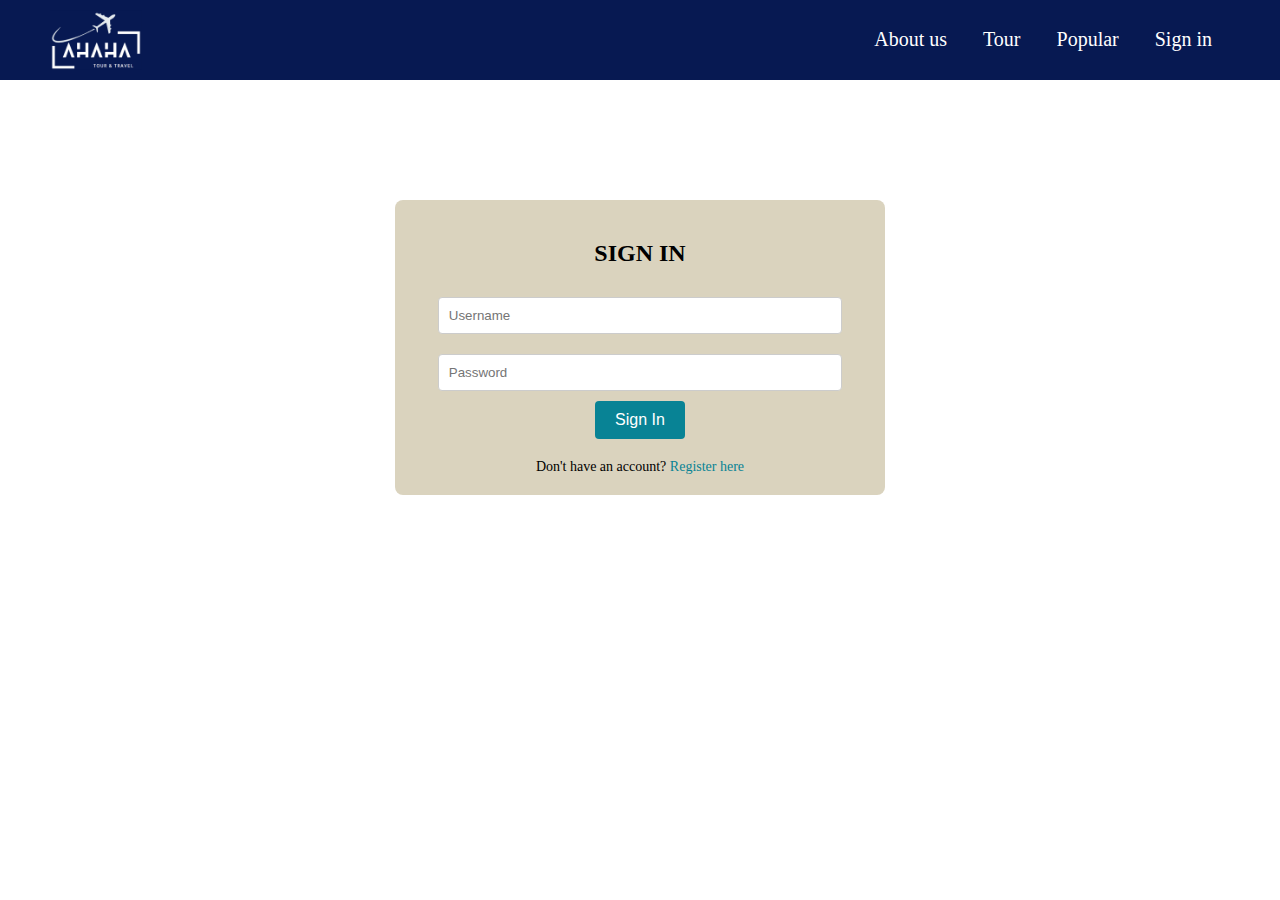
<file: Sign in.html>
<!DOCTYPE html>
<html lang="en">
<head>
    <meta charset="UTF-8">
    <meta name="viewport" content="width=device-width, initial-scale=1.0">
    <title>Sign in</title>
    <link rel="stylesheet" href="./Sign in.css">
    <link rel="icon" type="image/x-icon" href="./Material/logo.png">
</head>
<body>

    <!-- header -->

    <div id="header">
      <div class="header_box">
        <div class="logo">
          <img height="60px" src="./Material/logo.png" alt="error" onclick="chuyen_trang_home()">
        </div>
      </div>
      <div class="header_box">
        <a class="Nav_Items" ; style="font-size: 20px;" onclick="chuyen_trang_aboutus()">About us</a>
        <a class="Nav_Items" ; style="font-size: 20px;" onclick="chuyen_trang_tour()">Tour</a>
        <a class="Nav_Items" ; style="font-size: 20px;" onclick="chuyen_trang_popular()">Popular</a>
        <a class="Nav_Items" ; style="font-size: 20px;" onclick="chuyen_trang_signin()">Sign in</a>
      </div>
    </div>


    <script>
      function chuyen_trang_home(){
        window.location.assign("index.html")
      }
      function chuyen_trang_aboutus(){
        window.location.assign("About us.html")
      }
      function chuyen_trang_tour(){
        window.location.assign("Tour.html")
      }
      function chuyen_trang_popular(){
        window.location.assign("Popular.html")
      }
      function chuyen_trang_signin(){
        window.location.assign("Sign in.html")
      }
    </script>
    <!-- Sign in place -->

    <div>
        <div class="container" style="margin-top: 120px;">
          <h2>SIGN IN</h2>
          <form>
              <input type="text" placeholder="Username" required>
              <input type="password" placeholder="Password" required>
              <button type="submit">Sign In</button>
          </form>
          <div class="register">
              Don't have an account? <a href="#" onclick="chuyen_trang_register()">Register here</a>
          </div>
        </div>
    </div>

    <script>
      function chuyen_trang_register(){
        window.location.assign("Register.html")
      }
    </script>

        <!-- fouter -->

</body>
</html>
</file>
<file: About us.css>
body {
  line-height: 1.6;
  margin: 0;
  padding: 0;
  background-color: #000000;
  color: #333;
}
.container {
  width: 80%;
  margin: auto;
  overflow: hidden;
}


/* header and fouter */
#header{
  display: flex;
  background-color: #071952;
  height: 80px;
  color: #EBF4F6;
  justify-content: space-between;
}
.header_box{
  display: flex;
  padding: 10px 50px 10px 50px;
}
.Nav_Items{
  color: white;
  text-decoration: none;
  padding: 18px;
}
.fouter{
  width: 100%;
  display: flex;
  background-color: #071952;
  height: 550px;
  color: #EBF4F6;
}
.fouter p{
  font-weight: normal;
}
.fouter_informations{
  padding-top: 20px;
  padding: 20px;
}
.fouter_informations a{
  display: block;
  text-decoration: none;
  color: #EBF4F6;
  font-size: 15px;
  padding: 5px;
  font-weight: normal;
}
.fouter_informations a:hover{
  color: #37B7C3;
}
.slides{
  display: none;
}
.Nav_Items:hover{
  color:#37B7C3
}
.link{
  width: 60%;
  display: flex;
  padding-left: 20%;
  padding-top: 40px;
  align-items: center;
  justify-content: center;
  overflow: hidden;
}
.social_link{
  display: flex;
  padding: 5px;
  transition: transform 0.25s;
}
.social_link:hover{
  transform: scale(1.1);
}
.vertical_line{
  background-color: #EBF4F6;
  border: none;
  padding: none;
  width: 1px;
  height: 35px;
}
.contact{
  display: flex;
  align-items: center;
  justify-content: center;
  padding: 10px;
  margin-left: 60px;
}


.content {
  padding: 20px;
  background: #fff;
  border-radius: 5px;
  box-shadow: 0 0 10px rgba(0,0,0,0.1);
  margin-bottom: 20px;}
.content h2 {
    color: #0056b3;
    border-bottom: 2px solid #77d5d4;
    padding-bottom: 10px;
  }
</file>
<file: Popular.css>
body{
    margin: 0;
    padding: 0;
    box-sizing: border-box;
    background-color: wheat;
    
  }
  
  
  /* header and fouter */
  #header{
    display: flex;
    background-color: #071952;
    height: 80px;
    color: #EBF4F6;
    justify-content: space-between;
  }
  .header_box{
    display: flex;
    padding: 10px 50px 10px 50px;
  }
  .Nav_Items{
    color: white;
    text-decoration: none;
    padding: 18px;
  }
  .fouter{
    width: 100%;
    display: flex;
    background-color: #071952;
    height: 550px;
    color: #EBF4F6;
  }
  .fouter p{
    font-weight: normal;
  }
  .fouter_informations{
    padding-top: 20px;
    padding: 20px;
  }
  .fouter_informations a{
    display: block;
    text-decoration: none;
    color: #EBF4F6;
    font-size: 15px;
    padding: 5px;
    font-weight: normal;
  }
  .fouter_informations a:hover{
    color: #37B7C3;
  }
  .slides{
    display: none;
  }
  .Nav_Items:hover{
    color:#37B7C3
  }
  .link{
    width: 60%;
    display: flex;
    padding-left: 20%;
    padding-top: 40px;
    align-items: center;
    justify-content: center;
    overflow: hidden;
  }
  .social_link{
    display: flex;
    padding: 5px;
    transition: transform 0.25s;
  }
  .social_link:hover{
    transform: scale(1.1);
  }
  .vertical_line{
    background-color: #EBF4F6;
    border: none;
    padding: none;
    width: 1px;
    height: 35px;
  }
  .contact{
    display: flex;
    align-items: center;
    justify-content: center;
    padding: 10px;
    margin-left: 60px;
  }

  /* information */

.khung{
  margin: auto;
  width: 60%;
  background-color: whitesmoke;
  padding: 40px;
  font-size: large;
}
</file>
<file: Sign in.css>
body{
  margin: 0;
  padding: 0;
  box-sizing: border-box;
  background-image: url(https://suachualaptop24h.com/upload_images/images/2021/05/02/2561184c0d83292e2814a8db5dfe49e1.jpg);
  display: block;
  background-repeat: no-repeat;
  background-size: 100%;
}


/* header and fouter */
#header{
  display: flex;
  background-color: #071952;
  height: 80px;
  color: #EBF4F6;
  justify-content: space-between;
}
.header_box{
  display: flex;
  padding: 10px 50px 10px 50px;
}
.Nav_Items{
  color: white;
  text-decoration: none;
  padding: 18px;
}


/* signin */

.container {
  margin: auto;
  background-color: #DAD3BE;
  padding: 120px;
  border-radius: 8px;
  width: 450px;
}
.container{
  margin: auto;
  background-color: #DAD3BE;
  padding: 20px;
  border-radius: 8px;
  width: 450px;
  text-align: center;
}
  .container input {
  width: 85%;
  padding: 10px;
  margin: 10px 0;
  border: 1px solid #ccc;
  border-radius: 4px;
}
.container button {
  width: 20%;
  padding: 10px;
  background-color: #088395;
  border: none;
  color: white;
  font-size: 16px;
  border-radius: 4px;
  cursor: pointer;
}
.container button:hover {
  background-color: #071952;
}
.container .register {
  margin-top: 20px;
  font-size: 14px;
}
.container .register a {
  color: #088395;
  text-decoration: none;
}
.container .register a:hover {
  text-decoration: underline;
}
</file>
